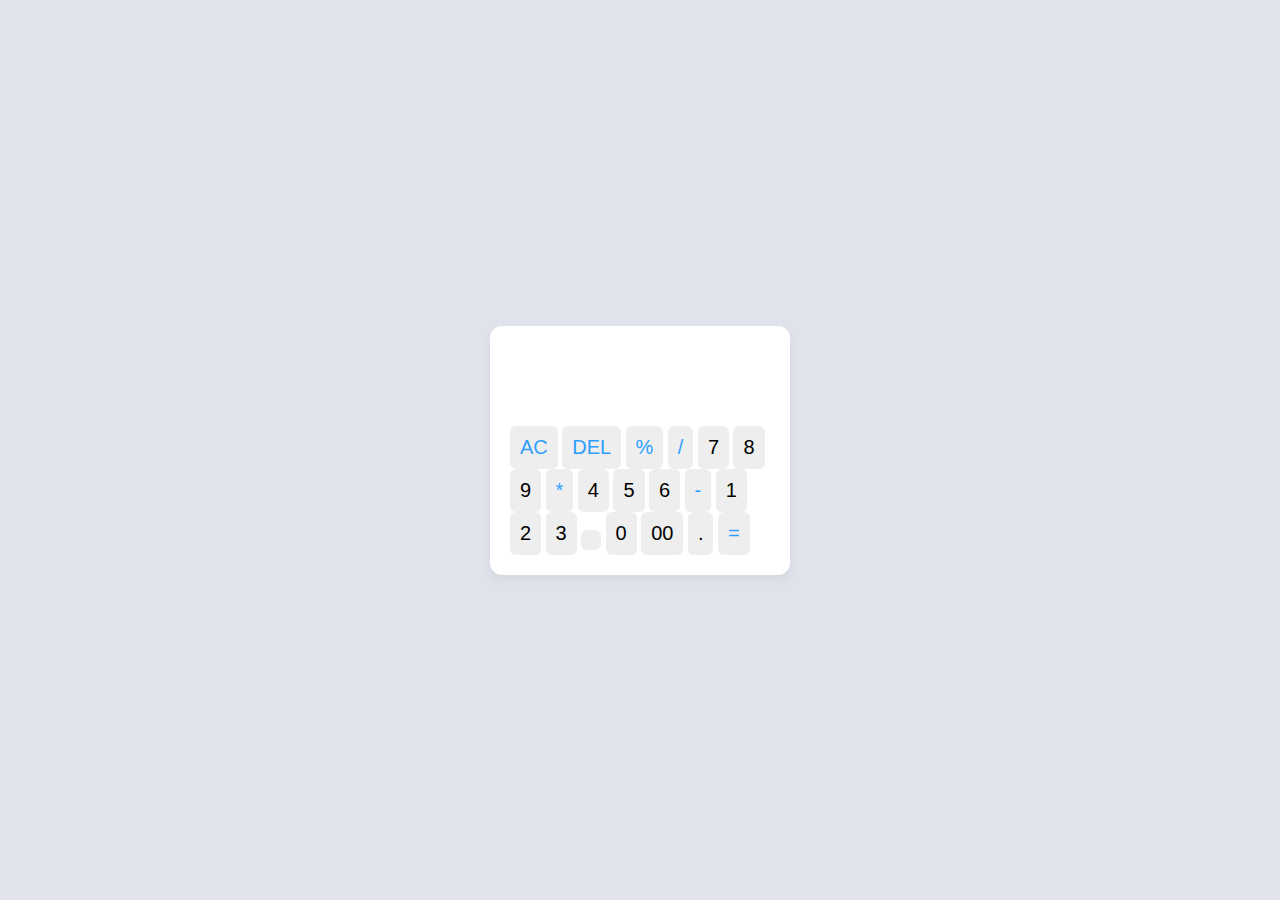
<file: task8/index.html>
<!DOCTYPE html>
<html lang="en">
<head>
    <meta charset="UTF-8">
    <meta http-equiv="X-UA-Compatible" content="IE=edge">
    <meta name="viewport" content="width=device-width, initial-scale=1.0">
    <title>DOM - работа</title>
    <link rel="stylesheet" href="style.css">
    <script defer src="main.js"></script>
</head>
<body>
    <div class="container">
        <input type="text" class="display"/>
        <div class="buttons">
            <button class="operator" data-value="AC">AC</button>
            <button class="operator" data-value="DEL">DEL</button>
            <button class="operator" data-value="%">%</button>
            <button class="operator" data-value="/">/</button>
            <button data-value="7">7</button>
            <button data-value="8">8</button>
            <button data-value="9">9</button>
            <button class="operator" data-value="*">*</button>
            <button data-value="4">4</button>
            <button data-value="5">5</button>
            <button data-value="6">6</button>
            <button class="operator" data-value="-">-</button>
            <button data-value="1">1</button>
            <button data-value="2">2</button>
            <button data-value="3">3</button>
            <button class="operator" data-value="+"></button>
            <button data-value="0">0</button>
            <button data-value="00">00</button>
            <button data-value=".">.</button>
            <button class="operator" data-value="=">=</button>
        </div>
    </div>
</body>
</html>
</file>
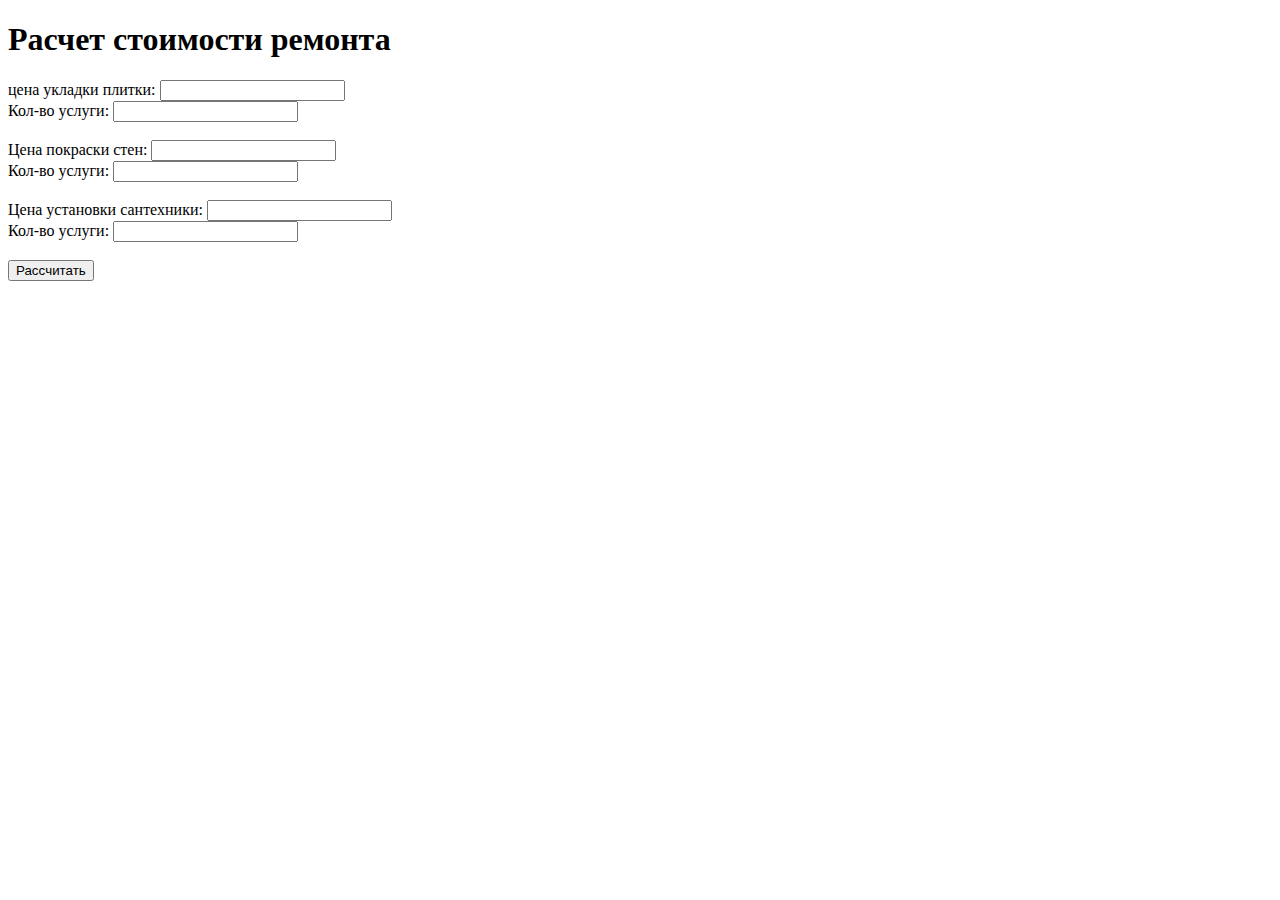
<file: task9/index.html>
<!DOCTYPE html>
<html lang="en">
<head>
    <meta charset="UTF-8">
    <meta name="viewport" content="width=device-width, initial-scale=1.0">
    <title>Document</title>
    <script defer src="main.js"></script>
</head>
<body>
    <div class="wrapper">
        <h1 class="title">Расчет стоимости ремонта</h1>
        <div class="form" id="form">
            <label for="tilesCost">цена укладки плитки:</label>
            <input type="text" class="product" id="tilesCost">
            <br>
            <label for="tiles">Кол-во услуги:</label>
            <input type="text" class="product" id="tiles">
            <br><br>
            <label for="wallsCost">Цена покраски стен:</label>
            <input type="text" class="product" id="wallsCost">
            <br>
            <label for="walls">Кол-во услуги:</label>
            <input type="text" class="product" id="walls">
            <br><br>
            <label for="plumbingCost">Цена установки сантехники:</label>
            <input type="text" class="product" id="plumbingCost">
            <br>
            <label for="plumbing">Кол-во услуги:</label>
            <input type="text" class="product" id="plumbing">
            <br><br>
            <button id="saveBtn" onclick="calculate()">Расcчитать</button>
        </div>
        <div id="result"></div>
    </div>
</body>
</html>
</file>
<file: task8/style.css>
* {
    margin: 0;
    padding: 0;
    box-sizing: border-box;
}

body {
    font-family: sans-serif;
    width: 100%;
    height: 100vh;
    display: flex;
    align-items: center;
    justify-content: center;
    background-color: #e0e3eb;
}

.container {
    max-width: 300px;
    width: 100%;
    border-radius: 12px;
    padding: 10px 20px 20px;
    background-color: #fff;
    box-shadow: 0 5px 10px rgba(0,0,0, 0.05);
}

.display {
    width: 100%;
    height:  80px;
    outline: none;
    border: none;
    text-align:  right;
    margin-bottom: 10px;
    font-size: 22px;
    color: #000e1a;
    pointer-events: none;
}

.buttons button {
    padding: 10px;
    border-radius: 6px;
    border: none;
    font-size: 20px;
    cursor: pointer;
    background-color: #eee;
    transition: transform .15s;
}

.buttons button:active {
    transform:  scale(0.9);
}

.operator {
    color: #2f9fff;
}
</file>
